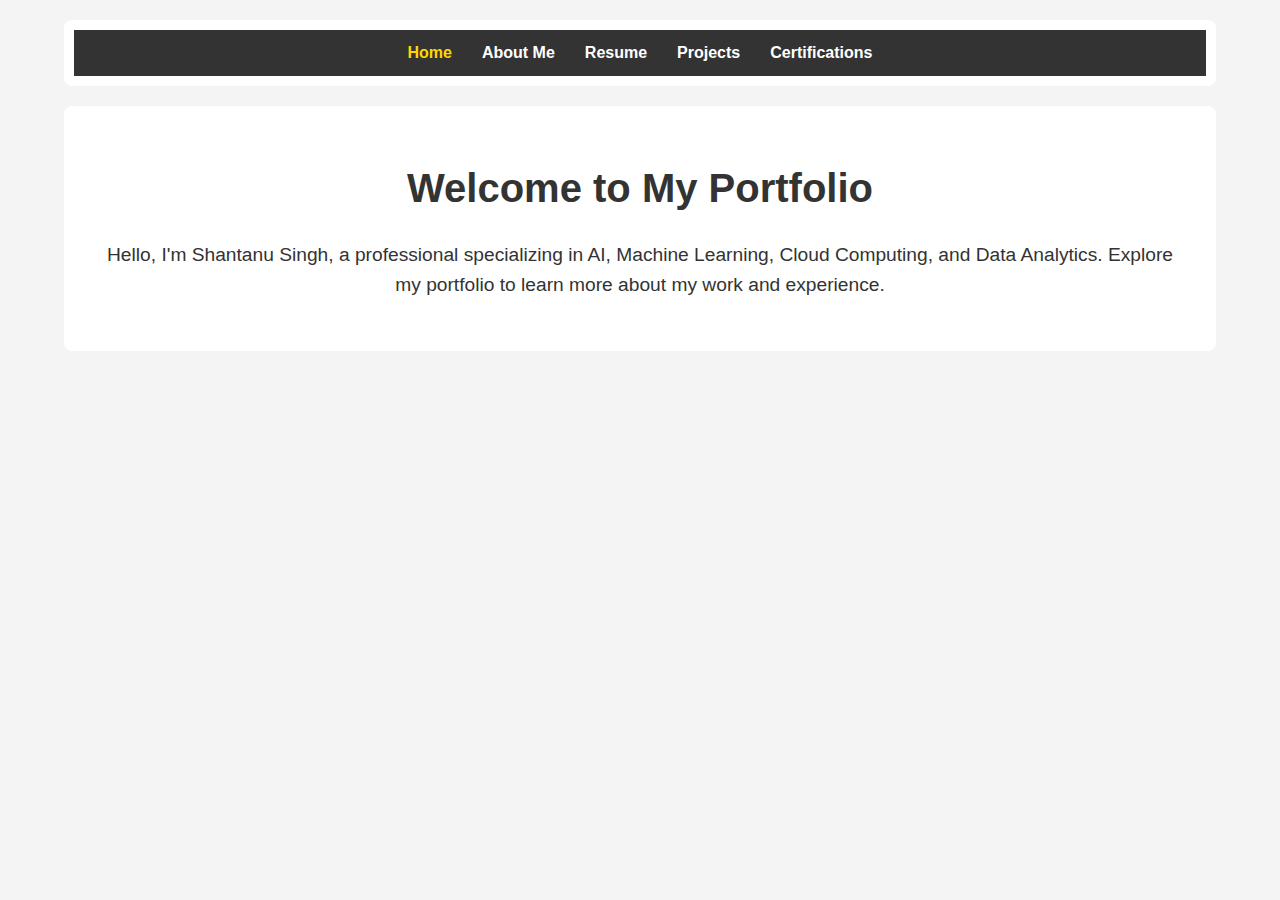
<file: index.html>
<!DOCTYPE html>
<html lang="en">
<head>
  <meta charset="UTF-8" />
  <meta name="viewport" content="width=device-width, initial-scale=1.0" />
  <title>Home - Shantanu Singh Portfolio</title>
  <link rel="stylesheet" href="styles.css" />
</head>
<body>
  <header>
    <nav>
      <ul>
        <li><a href="index.html">Home</a></li>
        <li><a href="aboutus.html">About Me</a></li>
        <li><a href="resume.html">Resume</a></li>
        <li><a href="projects.html">Projects</a></li>
        <li><a href="certifications.html">Certifications</a></li>
      </ul>
    </nav>
  </header>
  <main>
    <section class="intro">
      <h1>Welcome to My Portfolio</h1>
      <p>
        Hello, I'm Shantanu Singh, a professional specializing in AI, Machine Learning, Cloud Computing, and Data Analytics.
        Explore my portfolio to learn more about my work and experience.
      </p>
    </section>
  </main>
  <script src="script.js"></script>
</body>
</html>
</file>
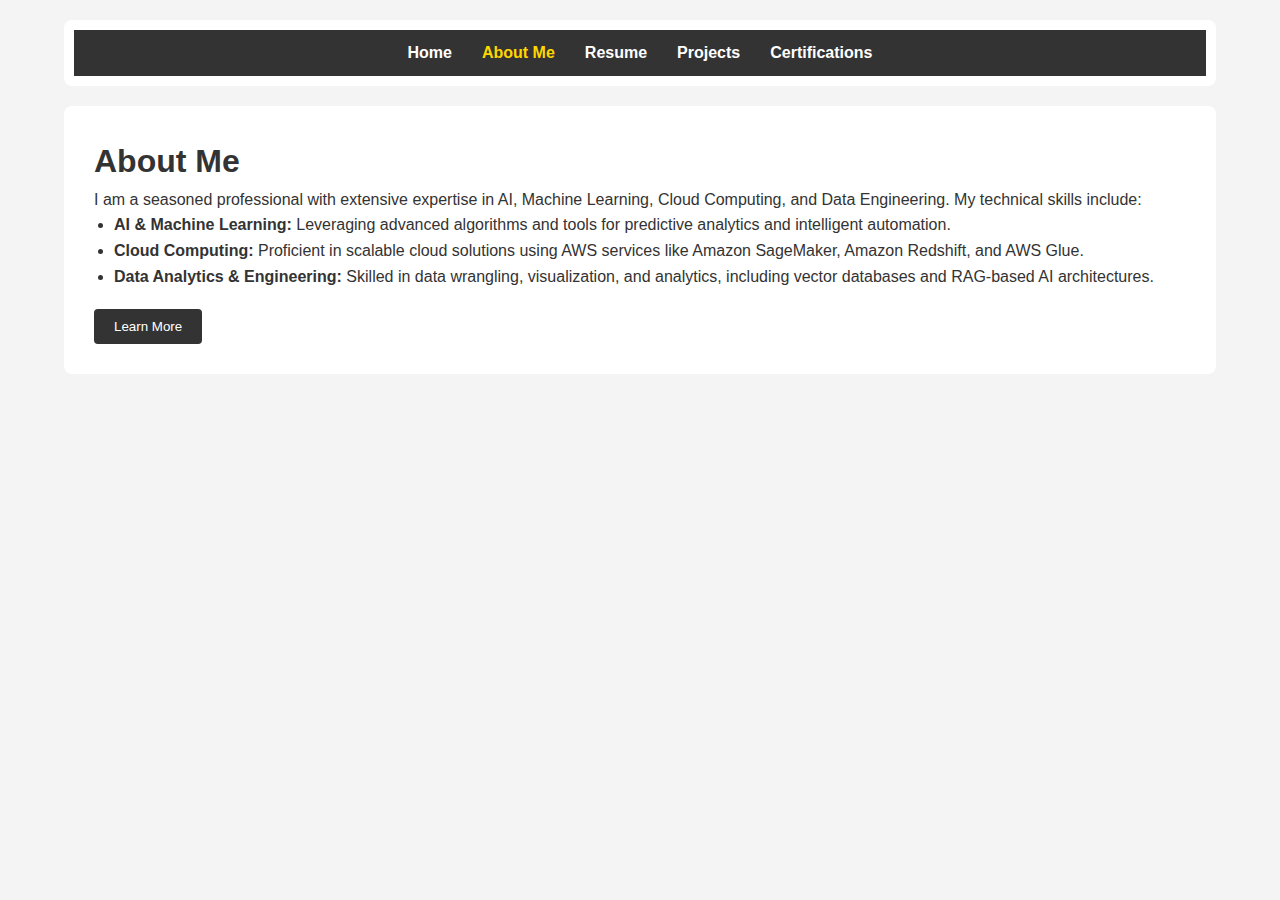
<file: aboutus.html>
<!DOCTYPE html>
<html lang="en">
<head>
  <meta charset="UTF-8" />
  <meta name="viewport" content="width=device-width, initial-scale=1.0" />
  <title>About Me - Shantanu Singh Portfolio</title>
  <link rel="stylesheet" href="styles.css" />
</head>
<body>
  <header>
    <nav>
      <ul>
        <li><a href="index.html">Home</a></li>
        <li><a href="aboutus.html">About Me</a></li>
        <li><a href="resume.html">Resume</a></li>
        <li><a href="projects.html">Projects</a></li>
        <li><a href="certifications.html">Certifications</a></li>
      </ul>
    </nav>
  </header>
  <main>
    <section class="about">
      <h1>About Me</h1>
      <p>
        I am a seasoned professional with extensive expertise in AI, Machine Learning, Cloud Computing, and Data Engineering.
        My technical skills include:
      </p>
      <ul>
        <li>
          <strong>AI & Machine Learning:</strong> Leveraging advanced algorithms and tools for predictive analytics and intelligent automation.
        </li>
        <li>
          <strong>Cloud Computing:</strong> Proficient in scalable cloud solutions using AWS services like Amazon SageMaker, Amazon Redshift, and AWS Glue.
        </li>
        <li>
          <strong>Data Analytics & Engineering:</strong> Skilled in data wrangling, visualization, and analytics, including vector databases and RAG-based AI architectures.
        </li>
      </ul>
      <div class="interactive">
        <button id="moreInfoBtn">Learn More</button>
        <div id="moreInfo" class="hidden">
          <p>
            Feel free to explore my portfolio and discover how my innovative solutions can drive success for your projects.
          </p>
        </div>
      </div>
    </section>
  </main>
  <script src="script.js"></script>
</body>
</html>
</file>
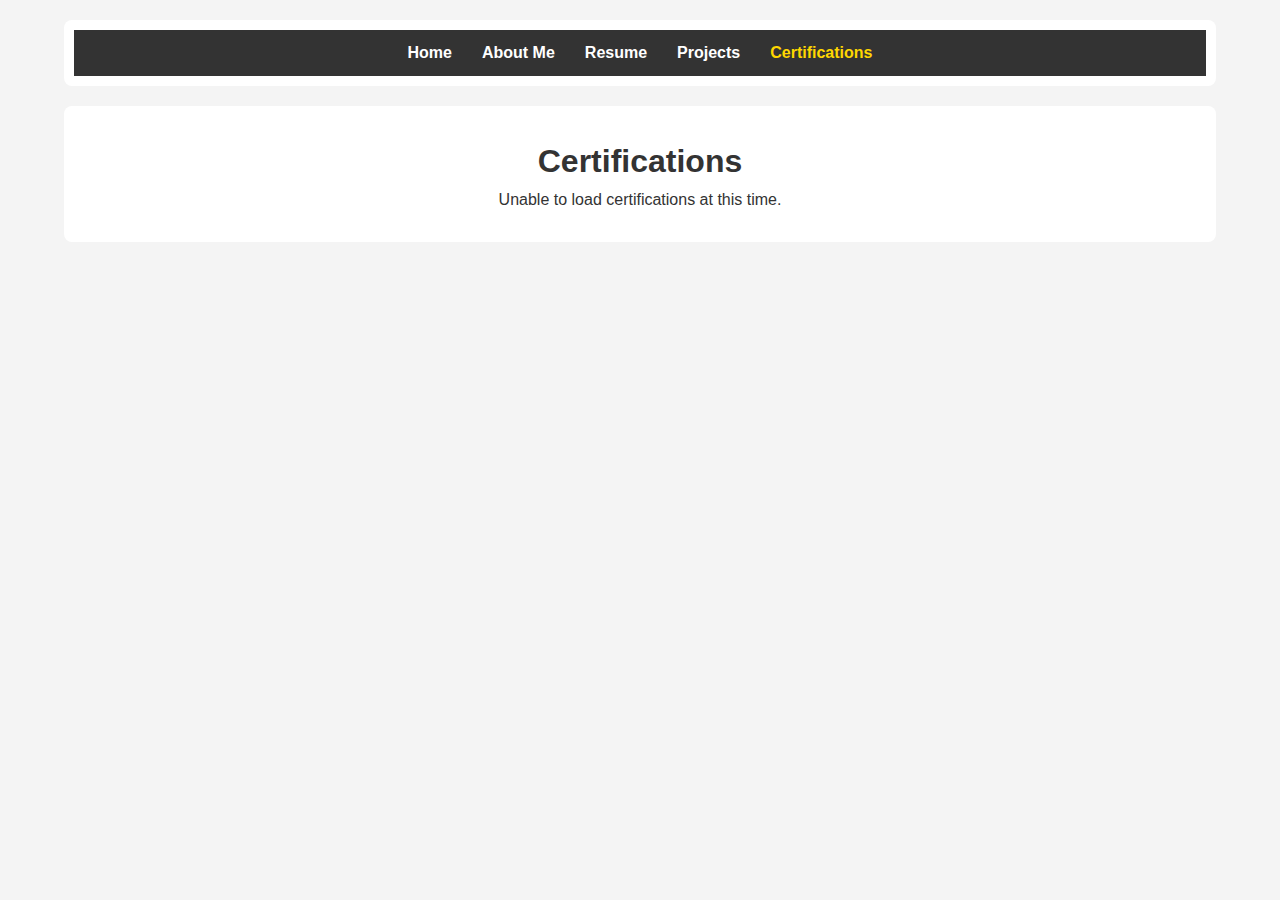
<file: certifications.html>
<!DOCTYPE html>
<html lang="en">
<head>
  <meta charset="UTF-8" />
  <meta name="viewport" content="width=device-width, initial-scale=1.0" />
  <title>Certifications - Shantanu Singh Portfolio</title>
  <link rel="stylesheet" href="styles.css" />
</head>
<body>
  <header>
    <nav>
      <ul>
        <li><a href="index.html">Home</a></li>
        <li><a href="aboutus.html">About Me</a></li>
        <li><a href="resume.html">Resume</a></li>
        <li><a href="projects.html">Projects</a></li>
        <li><a href="certifications.html">Certifications</a></li>
      </ul>
    </nav>
  </header>
  <main>
    <section class="certifications">
      <h1>Certifications</h1>
      <div id="certificationsContainer">
        <!-- Certification badges will be loaded here dynamically via JavaScript -->
      </div>
    </section>
  </main>
  <script src="script.js"></script>
</body>
</html>
</file>
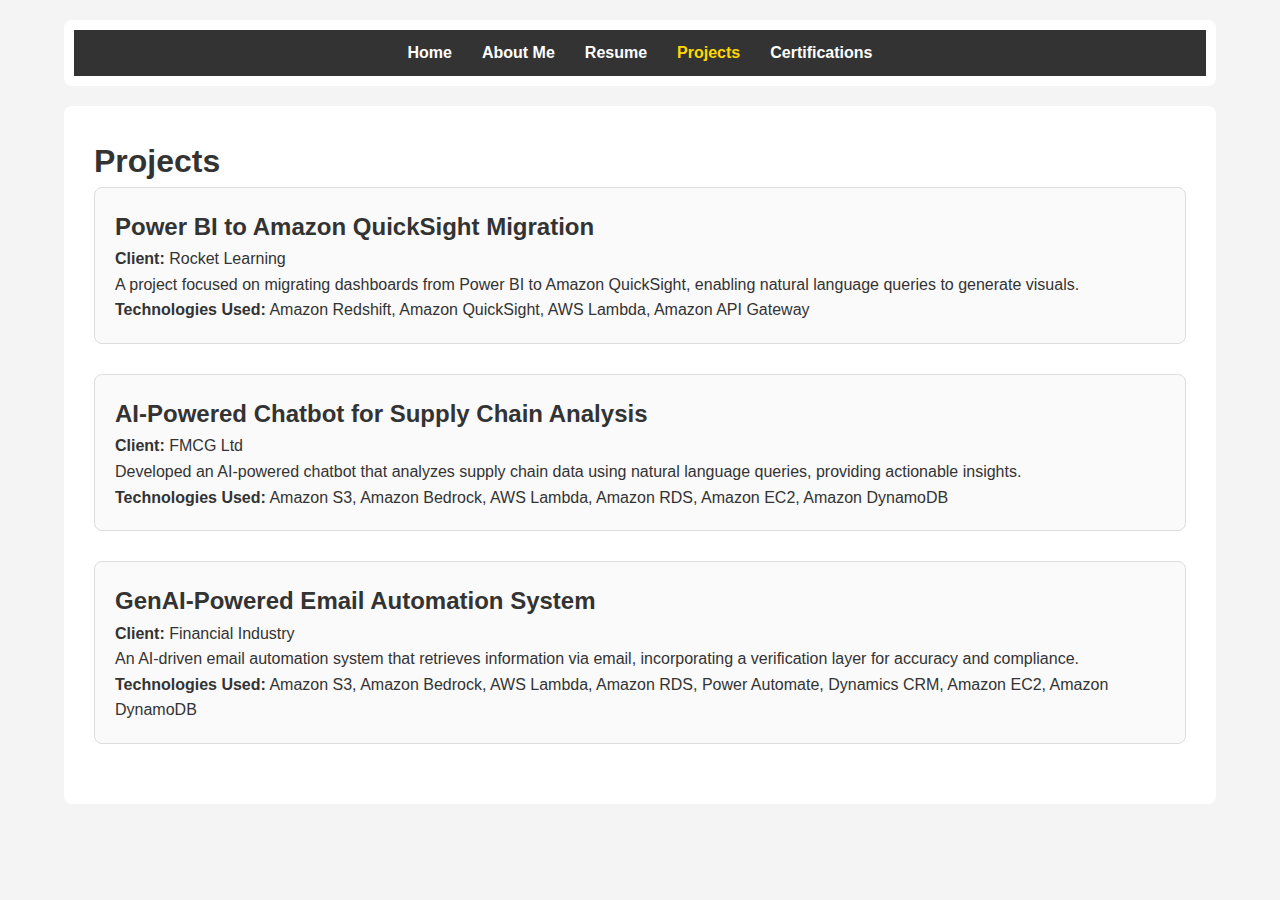
<file: projects.html>
<!DOCTYPE html>
<html lang="en">
<head>
  <meta charset="UTF-8" />
  <meta name="viewport" content="width=device-width, initial-scale=1.0" />
  <title>Projects - Shantanu Singh Portfolio</title>
  <link rel="stylesheet" href="styles.css" />
</head>
<body>
  <header>
    <nav>
      <ul>
        <li><a href="index.html">Home</a></li>
        <li><a href="aboutus.html">About Me</a></li>
        <li><a href="resume.html">Resume</a></li>
        <li><a href="projects.html">Projects</a></li>
        <li><a href="certifications.html">Certifications</a></li>
      </ul>
    </nav>
  </header>
  <main>
    <section class="projects">
      <h1>Projects</h1>
      <article class="project">
        <h2>Power BI to Amazon QuickSight Migration</h2>
        <p><strong>Client:</strong> Rocket Learning</p>
        <p>
          A project focused on migrating dashboards from Power BI to Amazon QuickSight,
          enabling natural language queries to generate visuals.
        </p>
        <p><strong>Technologies Used:</strong> Amazon Redshift, Amazon QuickSight, AWS Lambda, Amazon API Gateway</p>
      </article>
      <article class="project">
        <h2>AI-Powered Chatbot for Supply Chain Analysis</h2>
        <p><strong>Client:</strong> FMCG Ltd</p>
        <p>
          Developed an AI-powered chatbot that analyzes supply chain data using natural language queries,
          providing actionable insights.
        </p>
        <p>
          <strong>Technologies Used:</strong> Amazon S3, Amazon Bedrock, AWS Lambda, Amazon RDS, Amazon EC2, Amazon DynamoDB
        </p>
      </article>
      <article class="project">
        <h2>GenAI-Powered Email Automation System</h2>
        <p><strong>Client:</strong> Financial Industry</p>
        <p>
          An AI-driven email automation system that retrieves information via email,
          incorporating a verification layer for accuracy and compliance.
        </p>
        <p>
          <strong>Technologies Used:</strong> Amazon S3, Amazon Bedrock, AWS Lambda, Amazon RDS, Power Automate, Dynamics CRM, Amazon EC2, Amazon DynamoDB
        </p>
      </article>
    </section>
  </main>
  <script src="script.js"></script>
</body>
</html>
</file>
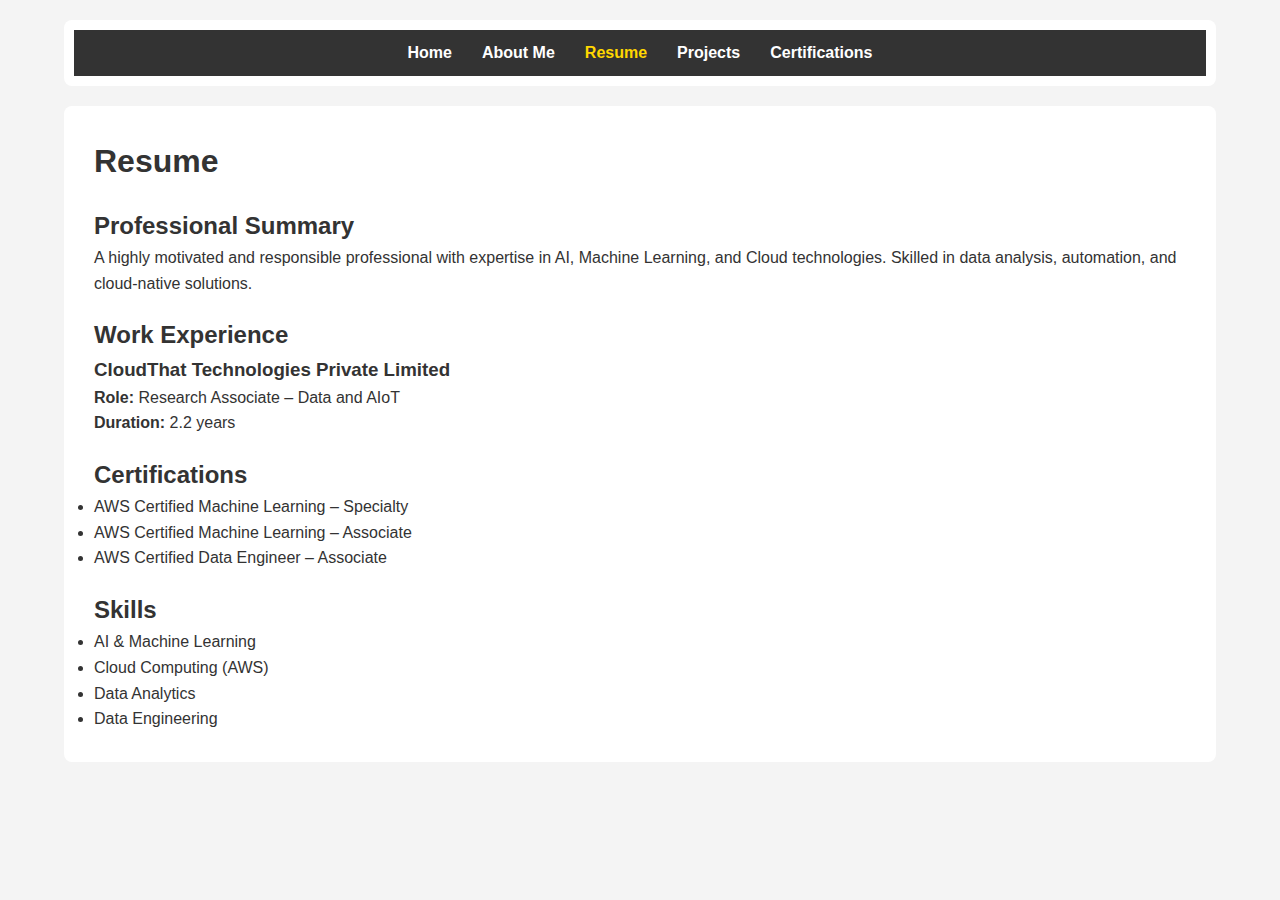
<file: resume.html>
<!DOCTYPE html>
<html lang="en">
<head>
  <meta charset="UTF-8" />
  <meta name="viewport" content="width=device-width, initial-scale=1.0" />
  <title>Resume - Shantanu Singh Portfolio</title>
  <link rel="stylesheet" href="styles.css" />
</head>
<body>
  <header>
    <nav>
      <ul>
        <li><a href="index.html">Home</a></li>
        <li><a href="aboutus.html">About Me</a></li>
        <li><a href="resume.html">Resume</a></li>
        <li><a href="projects.html">Projects</a></li>
        <li><a href="certifications.html">Certifications</a></li>
      </ul>
    </nav>
  </header>
  <main>
    <section class="resume">
      <h1>Resume</h1>
      <h2>Professional Summary</h2>
      <p>
        A highly motivated and responsible professional with expertise in AI, Machine Learning, and Cloud technologies.
        Skilled in data analysis, automation, and cloud-native solutions.
      </p>
      <h2>Work Experience</h2>
      <h3>CloudThat Technologies Private Limited</h3>
      <p><strong>Role:</strong> Research Associate – Data and AIoT</p>
      <p><strong>Duration:</strong> 2.2 years</p>
      <h2>Certifications</h2>
      <ul>
        <li>AWS Certified Machine Learning – Specialty</li>
        <li>AWS Certified Machine Learning – Associate</li>
        <li>AWS Certified Data Engineer – Associate</li>
      </ul>
      <h2>Skills</h2>
      <ul>
        <li>AI & Machine Learning</li>
        <li>Cloud Computing (AWS)</li>
        <li>Data Analytics</li>
        <li>Data Engineering</li>
      </ul>
    </section>
  </main>
  <script src="script.js"></script>
</body>
</html>
</file>
<file: styles.css>
/* General Styles */
* {
  margin: 0;
  padding: 0;
  box-sizing: border-box;
}

body {
  font-family: Arial, sans-serif;
  line-height: 1.6;
  background-color: #f4f4f4;
  color: #333;
}

/* Navigation Bar */
nav {
  background-color: #333;
  padding: 10px;
}

nav ul {
  list-style: none;
  display: flex;
  justify-content: center;
}

nav ul li {
  margin: 0 15px;
}

nav ul li a {
  color: #fff;
  text-decoration: none;
  font-weight: bold;
  transition: color 0.3s ease;
}

nav ul li a:hover,
nav ul li a.active {
  color: #ffd700;
}

/* Header & Main Container */
header,
main {
  width: 90%;
  max-width: 1200px;
  margin: 20px auto;
  padding: 10px;
  background-color: #fff;
  border-radius: 8px;
}

/* Introduction Section */
.intro {
  text-align: center;
  padding: 40px 20px;
}

.intro h1 {
  margin-bottom: 20px;
  font-size: 2.5em;
}

.intro p {
  font-size: 1.2em;
}

/* About Section */
.about {
  padding: 20px;
}

.about ul {
  list-style-type: disc;
  margin-left: 20px;
}

.interactive {
  margin-top: 20px;
}

.interactive button {
  padding: 10px 20px;
  border: none;
  background-color: #333;
  color: #fff;
  cursor: pointer;
  transition: background-color 0.3s ease;
  border-radius: 4px;
}

.interactive button:hover {
  background-color: #555;
}

.hidden {
  display: none;
}

.visible {
  display: block;
  margin-top: 10px;
}

/* Resume Section */
.resume {
  padding: 20px;
}

.resume h2 {
  margin-top: 20px;
  color: #333;
}

/* Projects Section */
.projects {
  padding: 20px;
}

.projects .project {
  margin-bottom: 30px;
  padding: 20px;
  border: 1px solid #ddd;
  border-radius: 8px;
  transition: transform 0.3s ease;
  background-color: #fafafa;
}

.projects .project:hover {
  transform: translateY(-5px);
}

/* Certifications Section */
.certifications {
  padding: 20px;
  text-align: center;
}

.certifications .badge {
  display: inline-block;
  margin: 15px;
  padding: 10px;
  border: 1px solid #ddd;
  border-radius: 8px;
  transition: transform 0.3s ease, box-shadow 0.3s ease;
  background-color: #fff;
}

.certifications .badge:hover {
  transform: scale(1.05);
  box-shadow: 0 0 10px rgba(0, 0, 0, 0.2);
}

.certifications .badge img {
  max-width: 100%;
  height: auto;
  border-bottom: 1px solid #ddd;
  margin-bottom: 10px;
}

/* Responsive Design */
@media (max-width: 768px) {
  nav ul {
    flex-direction: column;
  }

  nav ul li {
    margin: 10px 0;
  }
}
</file>
